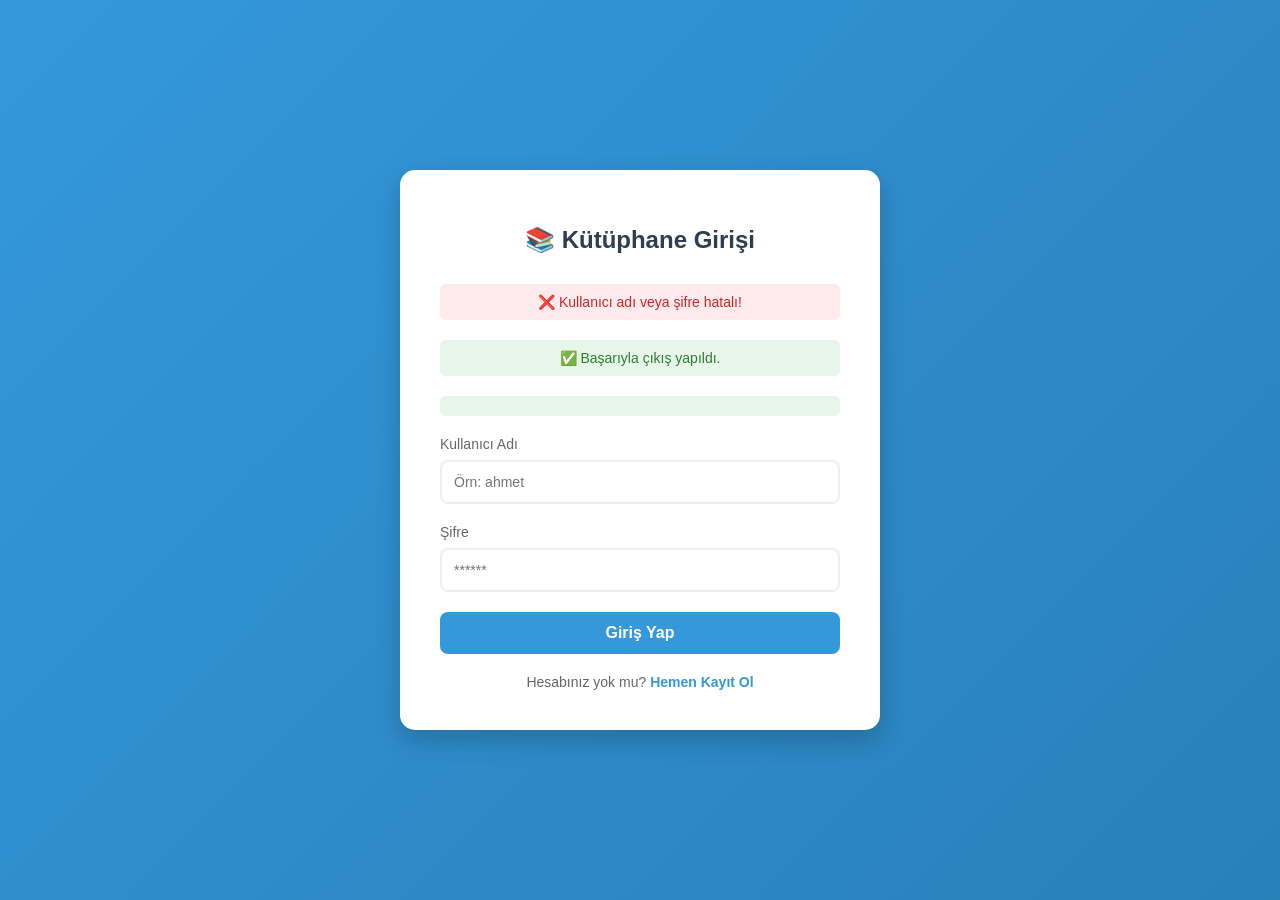
<file: backend/src/main/resources/templates/login-view.html>
<!DOCTYPE html>
<html lang="tr" xmlns:th="http://www.thymeleaf.org">
<head>
  <meta charset="UTF-8">
  <meta name="viewport" content="width=device-width, initial-scale=1.0">
  <title>Giriş Yap - Kütüphane Sistemi</title>
  <style>
    body {
        background: linear-gradient(135deg, #3498db 0%, #2980b9 100%);
        height: 100vh;
        display: flex;
        justify-content: center;
        align-items: center;
        font-family: 'Segoe UI', sans-serif;
        margin: 0;
    }
    .login-card {
        background: white;
        padding: 40px;
        border-radius: 15px;
        box-shadow: 0 10px 25px rgba(0,0,0,0.2);
        width: 100%;
        max-width: 400px;
        text-align: center;
    }
    .login-card h1 {
        color: #2c3e50;
        margin-bottom: 30px;
        font-size: 24px;
    }
    .form-group {
        margin-bottom: 20px;
        text-align: left;
    }
    .form-group label {
        display: block;
        margin-bottom: 8px;
        color: #666;
        font-size: 14px;
    }
    .form-group input {
        width: 100%;
        padding: 12px;
        border: 2px solid #eee;
        border-radius: 8px;
        box-sizing: border-box;
        font-size: 14px;
        transition: all 0.3s;
    }
    .form-group input:focus {
        border-color: #3498db;
        outline: none;
    }
    .btn-login {
        background: #3498db;
        color: white;
        border: none;
        width: 100%;
        padding: 12px;
        border-radius: 8px;
        font-size: 16px;
        cursor: pointer;
        font-weight: 600;
        transition: background 0.3s;
    }
    .btn-login:hover {
        background: #2980b9;
    }
    .error-msg {
        background-color: #ffebee;
        color: #c62828;
        padding: 10px;
        border-radius: 6px;
        margin-bottom: 20px;
        font-size: 14px;
    }
    .register-link {
        margin-top: 20px;
        font-size: 14px;
        color: #666;
    }
    .register-link a {
        color: #3498db;
        text-decoration: none;
        font-weight: 600;
    }
  </style>
</head>
<body>

<div class="login-card">
  <h1>📚 Kütüphane Girişi</h1>

  <div th:if="${param.error}" class="error-msg">
    ❌ Kullanıcı adı veya şifre hatalı!
  </div>

  <div th:if="${param.logout}" class="error-msg" style="background-color: #e8f5e9; color: #2e7d32;">
    ✅ Başarıyla çıkış yapıldı.
  </div>

  <div th:if="${successMessage}" class="error-msg" style="background-color: #e8f5e9; color: #2e7d32;">
    <span th:text="${successMessage}"></span>
  </div>

  <form th:action="@{/login}" method="post">
    <div class="form-group">
      <label for="username">Kullanıcı Adı</label>
      <input type="text" id="username" name="username" placeholder="Örn: ahmet" required>
    </div>

    <div class="form-group">
      <label for="password">Şifre</label>
      <input type="password" id="password" name="password" placeholder="******" required>
    </div>

    <button type="submit" class="btn-login">Giriş Yap</button>
  </form>

  <div class="register-link">
    Hesabınız yok mu? <a th:href="@{/register}">Hemen Kayıt Ol</a>
  </div>
</div>

</body>
</html>
</file>
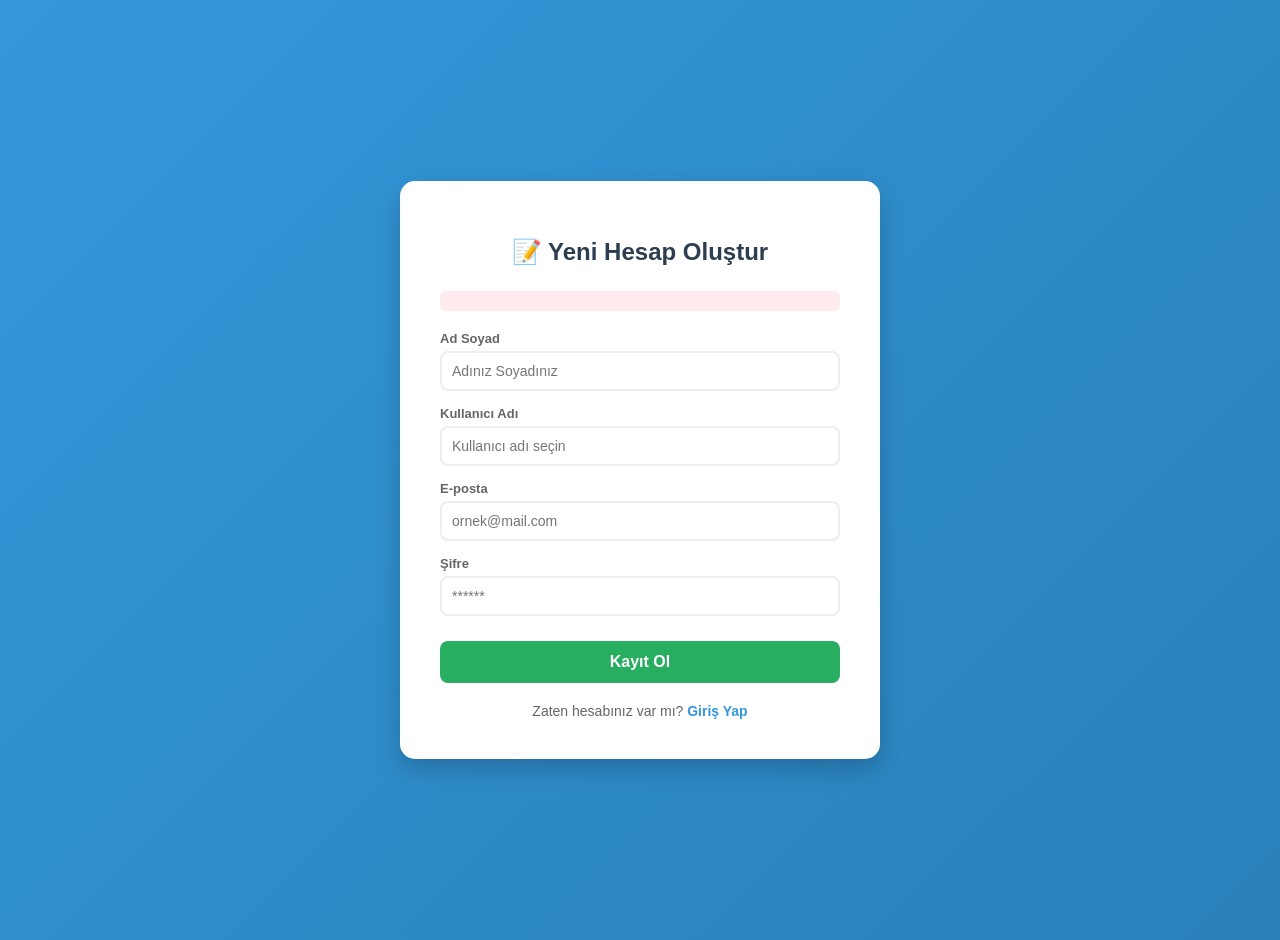
<file: backend/src/main/resources/templates/register-view.html>
<!DOCTYPE html>
<html lang="tr" xmlns:th="http://www.thymeleaf.org">
<head>
    <meta charset="UTF-8">
    <meta name="viewport" content="width=device-width, initial-scale=1.0">
    <title>Kayıt Ol - Kütüphane Sistemi</title>
    <style>
        body {
            background: linear-gradient(135deg, #3498db 0%, #2980b9 100%);
            min-height: 100vh;
            display: flex;
            justify-content: center;
            align-items: center;
            font-family: 'Segoe UI', sans-serif;
            margin: 0;
            padding: 20px;
        }
        .login-card {
            background: white;
            padding: 40px;
            border-radius: 15px;
            box-shadow: 0 10px 25px rgba(0,0,0,0.2);
            width: 100%;
            max-width: 400px;
        }
        .login-card h1 {
            color: #2c3e50;
            margin-bottom: 25px;
            font-size: 24px;
            text-align: center;
        }
        .form-group {
            margin-bottom: 15px;
        }
        .form-group label {
            display: block;
            margin-bottom: 5px;
            color: #666;
            font-size: 13px;
            font-weight: 600;
        }
        .form-group input {
            width: 100%;
            padding: 10px;
            border: 2px solid #eee;
            border-radius: 8px;
            box-sizing: border-box;
            font-size: 14px;
            transition: all 0.3s;
        }
        .form-group input:focus {
            border-color: #3498db;
            outline: none;
        }
        .btn-login {
            background: #27ae60;
            color: white;
            border: none;
            width: 100%;
            padding: 12px;
            border-radius: 8px;
            font-size: 16px;
            cursor: pointer;
            font-weight: 600;
            margin-top: 10px;
            transition: background 0.3s;
        }
        .btn-login:hover {
            background: #219150;
        }
        .error-msg {
            background-color: #ffebee;
            color: #c62828;
            padding: 10px;
            border-radius: 6px;
            margin-bottom: 20px;
            font-size: 13px;
        }
        .register-link {
            margin-top: 20px;
            text-align: center;
            font-size: 14px;
            color: #666;
        }
        .register-link a {
            color: #3498db;
            text-decoration: none;
            font-weight: 600;
        }
    </style>
</head>
<body>

<div class="login-card">
    <h1>📝 Yeni Hesap Oluştur</h1>

    <div th:if="${errorMessage}" class="error-msg">
        <span th:text="${errorMessage}"></span>
    </div>

    <form th:action="@{/api/auth/register}" method="post">

        <div class="form-group">
            <label>Ad Soyad</label>
            <input type="text" name="fullName" placeholder="Adınız Soyadınız" required>
        </div>

        <div class="form-group">
            <label>Kullanıcı Adı</label>
            <input type="text" name="username" placeholder="Kullanıcı adı seçin" required>
        </div>

        <div class="form-group">
            <label>E-posta</label>
            <input type="email" name="email" placeholder="ornek@mail.com" required>
        </div>

        <div class="form-group">
            <label>Şifre</label>
            <input type="password" name="password" placeholder="******" required>
        </div>

        <input type="hidden" name="role" value="USER">

        <button type="submit" class="btn-login">Kayıt Ol</button>
    </form>

    <div class="register-link">
        Zaten hesabınız var mı? <a th:href="@{/login}">Giriş Yap</a>
    </div>
</div>

</body>
</html>
</file>
